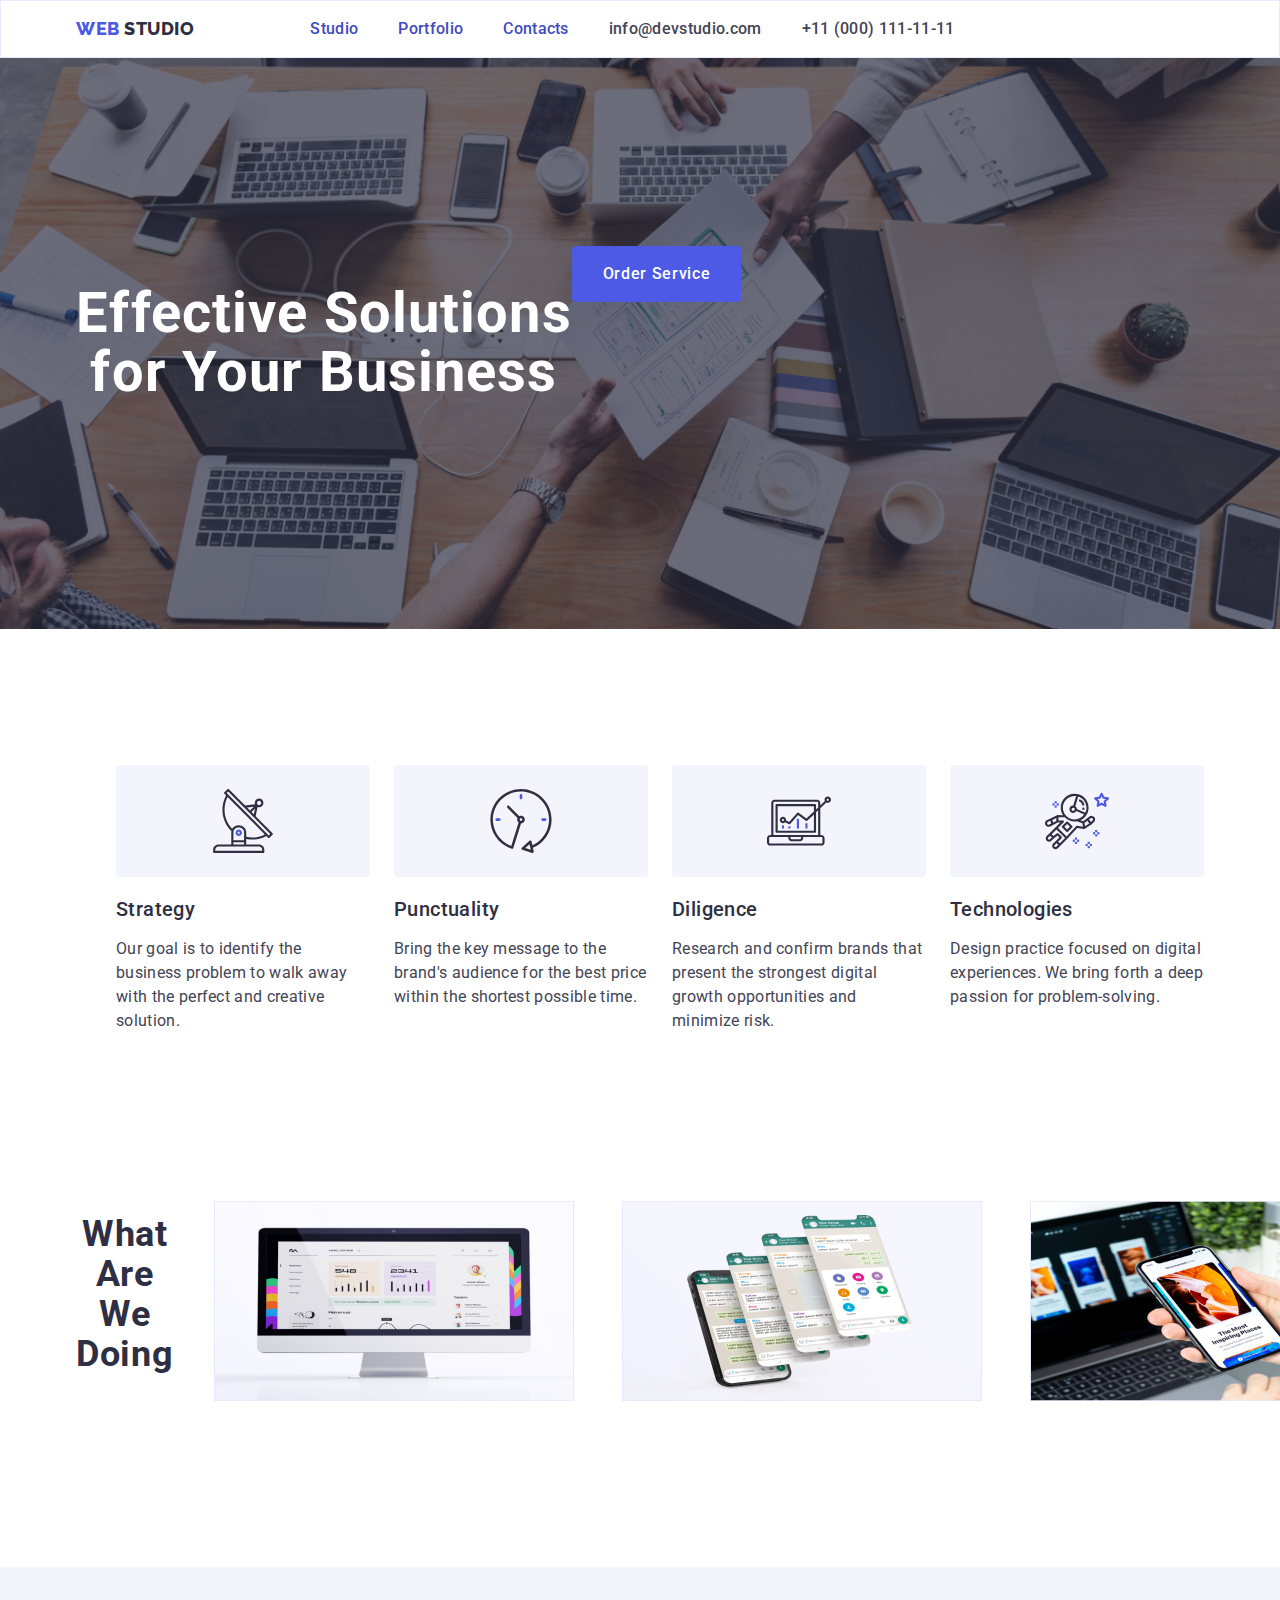
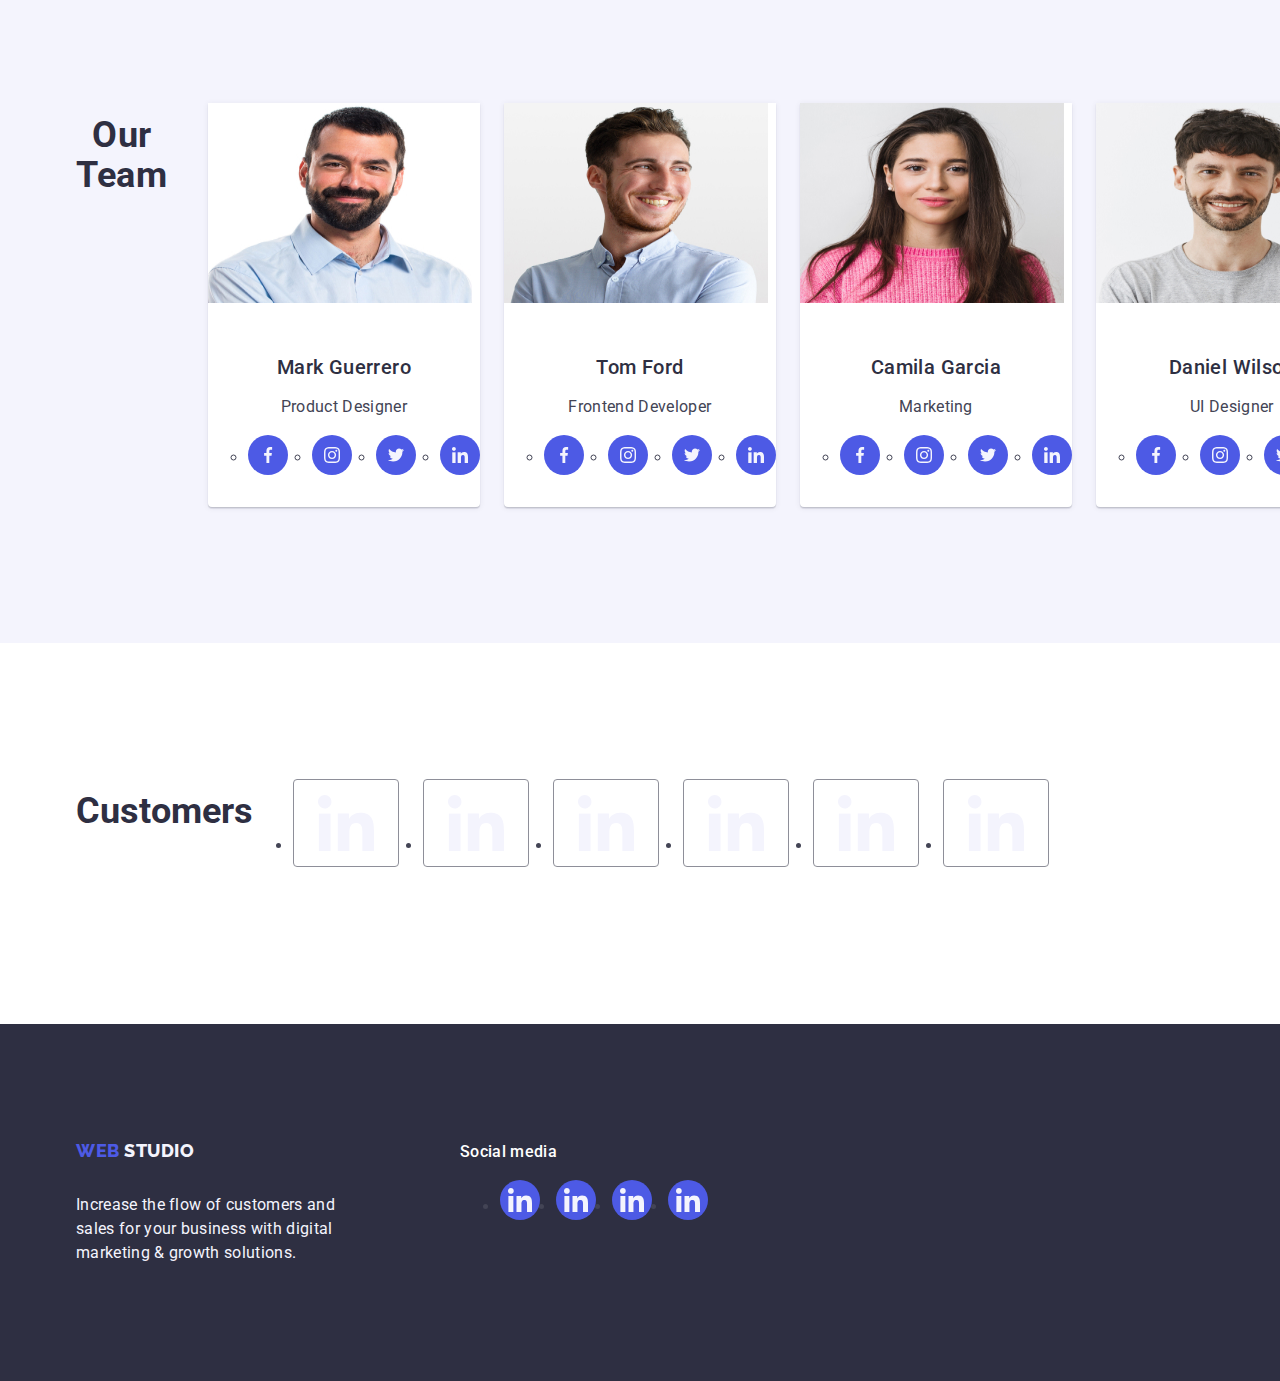
<file: index.html>
<!DOCTYPE html>
<html lang="en">
<head>
    <meta charset="UTF-8">
    <meta name="viewport" content="width=device-width, initial-scale=1.0">
    <link rel="preconnect" href="https://fonts.googleapis.com">
    <link rel="preconnect" href="https://fonts.gstatic.com" crossorigin>
    <link href="https://fonts.googleapis.com/css2?family=Raleway:ital,wght@0,100..900;1,100..900&family=Roboto:ital,wght@0,100;0,300;0,400;0,500;0,700;0,900;1,100;1,300;1,400;1,500;1,700;1,900&display=swap" rel="stylesheet">
    <link
      rel="stylesheet"
      href="https://cdnjs.cloudflare.com/ajax/libs/modern-normalize/2.0.0/modern-normalize.min.css"
    />
    <link rel="stylesheet" href="./css/styles.css">
    <title>Document</title>
</head>
<body>
    <header class="header-styles">
        <div class="container">
            <nav class="nav-container">
                <a href="./index.html" class="nav-logo link logo">
                    Web
                    <span class="span-style">
                        Studio
                    </span>
                </a>
                <ul class="list nav-list">
                    <li class="nav-link-one link">
                        <a href="./index.html" class="link link-one">Studio</a>
                    </li>
                    <li class="nav-link-one link">
                        <a href="./portfolio.html" class="link link-one">Portfolio</a>
                    </li>
                    <li class="nav-link-one link">
                        <a href="" class="link link-one">Contacts</a>
                    </li>
                </ul>
            </nav>
            <address class="address">
                <ul class="list address-list">
                    <li class="nav-link-one link">
                        <a href="mailto:info@devstudio.com" class="link link-add">info@devstudio.com</a>
                    </li>
                    <li class="nav-link-one link">
                        <a href="tel:+110001111111" class="link link-add">+11 (000) 111-11-11</a>
                    </li>
                </ul>
            </address>
        </div>
    </header>
    <main>
        <section class="section-one">
            <div class="container">
                <h1 class="section-header">Effective Solutions for Your Business</h1>
                <button type="button" class="header-btn" data-modal-open>Order Service</button>
            </div>
        </section>
        <section class="section-two">
            <div class="container">
                <h2 hidden class="visually-hidden">Vision</h2>
                <ul class="list section-two-list">
                    <li class="list-item">
                        <div class="list-item-images">
                            <svg height="64" width="64">
                                <use href="./images/icons.svg#antenna" />
                            </svg>
                        </div>
                        <h3 class="heading-list">Strategy</h3>
                        <p class="p-list-item">
                            Our goal is to identify the business problem to walk away with the perfect and creative solution.
                        </p>
                    </li>
                    <li class="list-item">
                        <div class="list-item-images">
                            <svg height="64" width="64">
                                <use href="./images/icons.svg#clock" />
                            </svg>
                        </div>
                        <h3 class="heading-list">Punctuality</h3>
                        <p class="p-list-item">
                            Bring the key message to the brand's audience for the best price within the shortest possible time.
                        </p>
                    </li>
                    <li class="list-item">
                        <div class="list-item-images">
                            <svg height="64" width="64">
                                <use href="./images/icons.svg#graph" />
                            </svg>
                        </div>
                        <h3 class="heading-list">Diligence</h3>
                        <p class="p-list-item">
                            Research and confirm brands that present the strongest digital growth opportunities and minimize risk.
                        </p>
                    </li>
                    <li class="list-item">
                        <div class="list-item-images">
                            <svg height="64" width="64">
                                <use href="./images/icons.svg#astro" />
                            </svg>
                        </div>
                        <h3 class="heading-list">Technologies</h3>
                        <p class="p-list-item">
                            Design practice focused on digital experiences. We bring forth a deep passion for problem-solving.
                        </p>
                    </li>
                </ul>
            </div>
        </section>
        <section class="section-three">
            <div class="container">
                <h2 class="section-header-three">What are we doing</h2>
                <ul class="list section-three-list">
                    <li class="section-three-list-item">
                        <img src="./images/img-act1.jpg" width="360" height="200" alt="activity-1">
                    </li>
                    <li class="section-three-list-item">
                        <img src="./images/img-act2.jpg" width="360" height="200" alt="activity-2">
                    </li>
                    <li class="section-three-list-item">
                        <img src="./images/img-act3.jpg" width="360" height="200" alt="activity-3">
                    </li>
                </ul>
            </div>
        </section>
        <section class="section-four">
            <div class="container">
                <h2 class="section-header-four">Our Team</h2>
                <ul class="list section-four-list">
                    <li class="section-four-list-item">
                        <img src="./images/img-person1.jpg" width="264" height="200" alt="person-1">
                        <div class="card-container">
                            <h3 class="heading-list-four">Mark Guerrero</h3>
                            <p class="p-list-item-four">
                                Product Designer
                            </p>
                            <ul class="card-soc-med-list">
                                <li class="card-soc-med-item">
                                    <a href="https://www.facebook.com/" class="card-soc-med-link">
                                        <svg class="soc-med-icon" height="16" width="16">
                                            <use href="./images/icons.svg#facebook" />
                                        </svg>
                                    </a>
                                </li>
                                <li class="card-soc-med-item">
                                    <a href="https://www.instagram.com/" class="card-soc-med-link">
                                        <svg class="soc-med-icon" height="16" width="16">
                                            <use href="./images/icons.svg#instagram" />
                                        </svg>
                                    </a>
                                </li>
                                <li class="card-soc-med-item">
                                    <a href="https://www.twitter.com/" class="card-soc-med-link">
                                        <svg class="soc-med-icon" height="16" width="16">
                                            <use href="./images/icons.svg#twitter" />
                                        </svg>
                                    </a>
                                </li>
                                <li class="card-soc-med-item">
                                    <a href="https://www.linkedin.com/" class="card-soc-med-link">
                                        <svg class="soc-med-icon" height="16" width="16">
                                            <use href="./images/icons.svg#linkedin" />
                                        </svg>
                                    </a>
                                </li>
                            </ul>
                        </div>
                    </li>
                    <li class="section-four-list-item">
                        <img src="./images/img-person2.jpg" width="264" height="200" alt="person-2">
                        <div class="card-container">
                            <h3 class="heading-list-four">Tom Ford</h3>
                            <p class="p-list-item-four">
                               Frontend Developer 
                            </p>
                            <ul class="card-soc-med-list">
                                <li class="card-soc-med-item">
                                    <a href="https://www.facebook.com/" class="card-soc-med-link">
                                        <svg class="soc-med-icon" height="16" width="16">
                                            <use href="./images/icons.svg#facebook" />
                                        </svg>
                                    </a>
                                </li>
                                <li class="card-soc-med-item">
                                    <a href="https://www.instagram.com/" class="card-soc-med-link">
                                        <svg class="soc-med-icon" height="16" width="16">
                                            <use href="./images/icons.svg#instagram" />
                                        </svg>
                                    </a>
                                </li>
                                <li class="card-soc-med-item">
                                    <a href="https://www.twitter.com/" class="card-soc-med-link">
                                        <svg class="soc-med-icon" height="16" width="16">
                                            <use href="./images/icons.svg#twitter" />
                                        </svg>
                                    </a>
                                </li>
                                <li class="card-soc-med-item">
                                    <a href="https://www.linkedin.com/" class="card-soc-med-link">
                                        <svg class="soc-med-icon" height="16" width="16">
                                            <use href="./images/icons.svg#linkedin" />
                                        </svg>
                                    </a>
                                </li>
                            </ul>
                        </div>
                    </li>
                    <li class="section-four-list-item">
                        <img src="./images/img-person3.jpg" width="264" height="200" alt="person-3">
                        <div class="card-container">
                            <h3 class="heading-list-four">Camila Garcia</h3>
                            <p class="p-list-item-four">
                                Marketing
                            </p>
                            <ul class="card-soc-med-list">
                                <li class="card-soc-med-item">
                                    <a href="https://www.facebook.com/" class="card-soc-med-link">
                                        <svg class="soc-med-icon" height="16" width="16">
                                            <use href="./images/icons.svg#facebook" />
                                        </svg>
                                    </a>
                                </li>
                                <li class="card-soc-med-item">
                                    <a href="https://www.instagram.com/" class="card-soc-med-link">
                                        <svg class="soc-med-icon" height="16" width="16">
                                            <use href="./images/icons.svg#instagram" />
                                        </svg>
                                    </a>
                                </li>
                                <li class="card-soc-med-item">
                                    <a href="https://www.twitter.com/" class="card-soc-med-link">
                                        <svg class="soc-med-icon" height="16" width="16">
                                            <use href="./images/icons.svg#twitter" />
                                        </svg>
                                    </a>
                                </li>
                                <li class="card-soc-med-item">
                                    <a href="https://www.linkedin.com/" class="card-soc-med-link">
                                        <svg class="soc-med-icon" height="16" width="16">
                                            <use href="./images/icons.svg#linkedin" />
                                        </svg>
                                    </a>
                                </li>
                            </ul>
                        </div>
                    </li>
                    <li class="section-four-list-item">
                        <img src="./images/img-person4.jpg" width="264" height="200" alt="person-4">
                        <div class="card-container">
                            <h3 class="heading-list-four">Daniel Wilson</h3>
                            <p class="p-list-item-four">
                                UI Designer
                            </p>
                            <ul class="card-soc-med-list">
                                <li class="card-soc-med-item">
                                    <a href="https://www.facebook.com/" class="card-soc-med-link">
                                        <svg class="soc-med-icon" height="16" width="16">
                                            <use href="./images/icons.svg#facebook" />
                                        </svg>
                                    </a>
                                </li>
                                <li class="card-soc-med-item">
                                    <a href="https://www.instagram.com/" class="card-soc-med-link">
                                        <svg class="soc-med-icon" height="16" width="16">
                                            <use href="./images/icons.svg#instagram" />
                                        </svg>
                                    </a>
                                </li>
                                <li class="card-soc-med-item">
                                    <a href="https://www.twitter.com/" class="card-soc-med-link">
                                        <svg class="soc-med-icon" height="16" width="16">
                                            <use href="./images/icons.svg#twitter" />
                                        </svg>
                                    </a>
                                </li>
                                <li class="card-soc-med-item">
                                    <a href="https://www.linkedin.com/" class="card-soc-med-link">
                                        <svg class="soc-med-icon" height="16" width="16">
                                            <use href="./images/icons.svg#linkedin" />
                                        </svg>
                                    </a>
                                </li>
                            </ul>
                        </div>
                    </li>
                </ul>
            </div>
        </section>
        <section class="section-five">
            <div class="container section-five-container">
                <h2 class="section-five-heading">Customers</h2>
                <ul class="section-five-list">
                    <li class="section-five-list-item">
                        <a href="https://www.twitter.com/" class="section-five-link">
                            <svg class="customer-icon" width="104" height="56">
                                <use href="./images/icons.svg#linkedin" />
                            </svg>
                        </a>
                    </li>
                    <li class="section-five-list-item">
                        <a href="https://www.twitter.com/" class="section-five-link">
                            <svg class="customer-icon" width="104" height="56">
                                <use href="./images/icons.svg#linkedin" />
                            </svg>
                        </a>
                    </li>
                    <li class="section-five-list-item">
                        <a href="https://www.twitter.com/" class="section-five-link">
                            <svg class="customer-icon" width="104" height="56">
                                <use href="./images/icons.svg#linkedin" />
                            </svg>
                        </a>
                    </li>
                    <li class="section-five-list-item">
                        <a href="https://www.twitter.com/" class="section-five-link">
                            <svg class="customer-icon" width="104" height="56">
                                <use href="./images/icons.svg#linkedin" />
                            </svg>
                        </a>
                    </li>
                    <li class="section-five-list-item">
                        <a href="https://www.twitter.com/" class="section-five-link">
                            <svg class="customer-icon" width="104" height="56">
                                <use href="./images/icons.svg#linkedin" />
                            </svg>
                        </a>
                    </li>
                    <li class="section-five-list-item">
                        <a href="https://www.twitter.com/" class="section-five-link">
                            <svg class="customer-icon" width="104" height="56">
                                <use href="./images/icons.svg#linkedin" />
                            </svg>
                        </a>
                    </li>
                </ul>
            </div>
        </section>  
    </main>
    <footer class="index-footer">
        <div class="container footer-container">
            <div class="footer-text-container">
                <a href="./index.html" class="nav-logo link footer-link" id="footer-link">
                    Web
                    <span class="span-style footer-span-style">
                        Studio
                    </span>
                </a>
                <p class="footer-text">
                    Increase the flow of customers and sales for your business with digital marketing & growth solutions.
                </p>
            </div>
            <div class="footer-soc-med">
                <p class="footer-soc-med-text">Social media</p>
                <ul class="footer-soc-med-list">
                    <li class="footer-soc-med-list-item">
                        <a href="https://www.twitter.com/" class="footer-soc-med-list-item-link">
                            <svg class="footer-soc-med-icon" width="24" height="24">
                                <use href="./images/icons.svg#linkedin" />
                            </svg>
                        </a>
                    </li>
                    <li class="footer-soc-med-list-item">
                        <a href="https://www.twitter.com/" class="footer-soc-med-list-item-link">
                            <svg class="footer-soc-med-icon" width="24" height="24">
                                <use href="./images/icons.svg#linkedin" />
                            </svg>
                        </a>
                    </li>
                    <li class="footer-soc-med-list-item">
                        <a href="https://www.twitter.com/" class="footer-soc-med-list-item-link">
                            <svg class="footer-soc-med-icon" width="24" height="24">
                                <use href="./images/icons.svg#linkedin" />
                            </svg>
                        </a>
                    </li>
                    <li class="footer-soc-med-list-item">
                        <a href="https://www.twitter.com/" class="footer-soc-med-list-item-link">
                            <svg class="footer-soc-med-icon" width="24" height="24">
                                <use href="./images/icons.svg#linkedin" />
                            </svg>
                        </a>
                    </li>
                </ul>
            </div>
        </div>
    </footer>
    <div class="modal-container is-hidden" data-modal>
        <div class="modal">
            <button type="button" data-modal-close class="modal-button">
                <svg class="modal-icon" width="8" height="8">
                    <use class="modal-icon-close" href="./images/icons.svg#linkedin" />
                </svg>
            </button>
        </div>
    </div>
    <script src="./js/modal.js"></script>
</body>
</html>
</file>
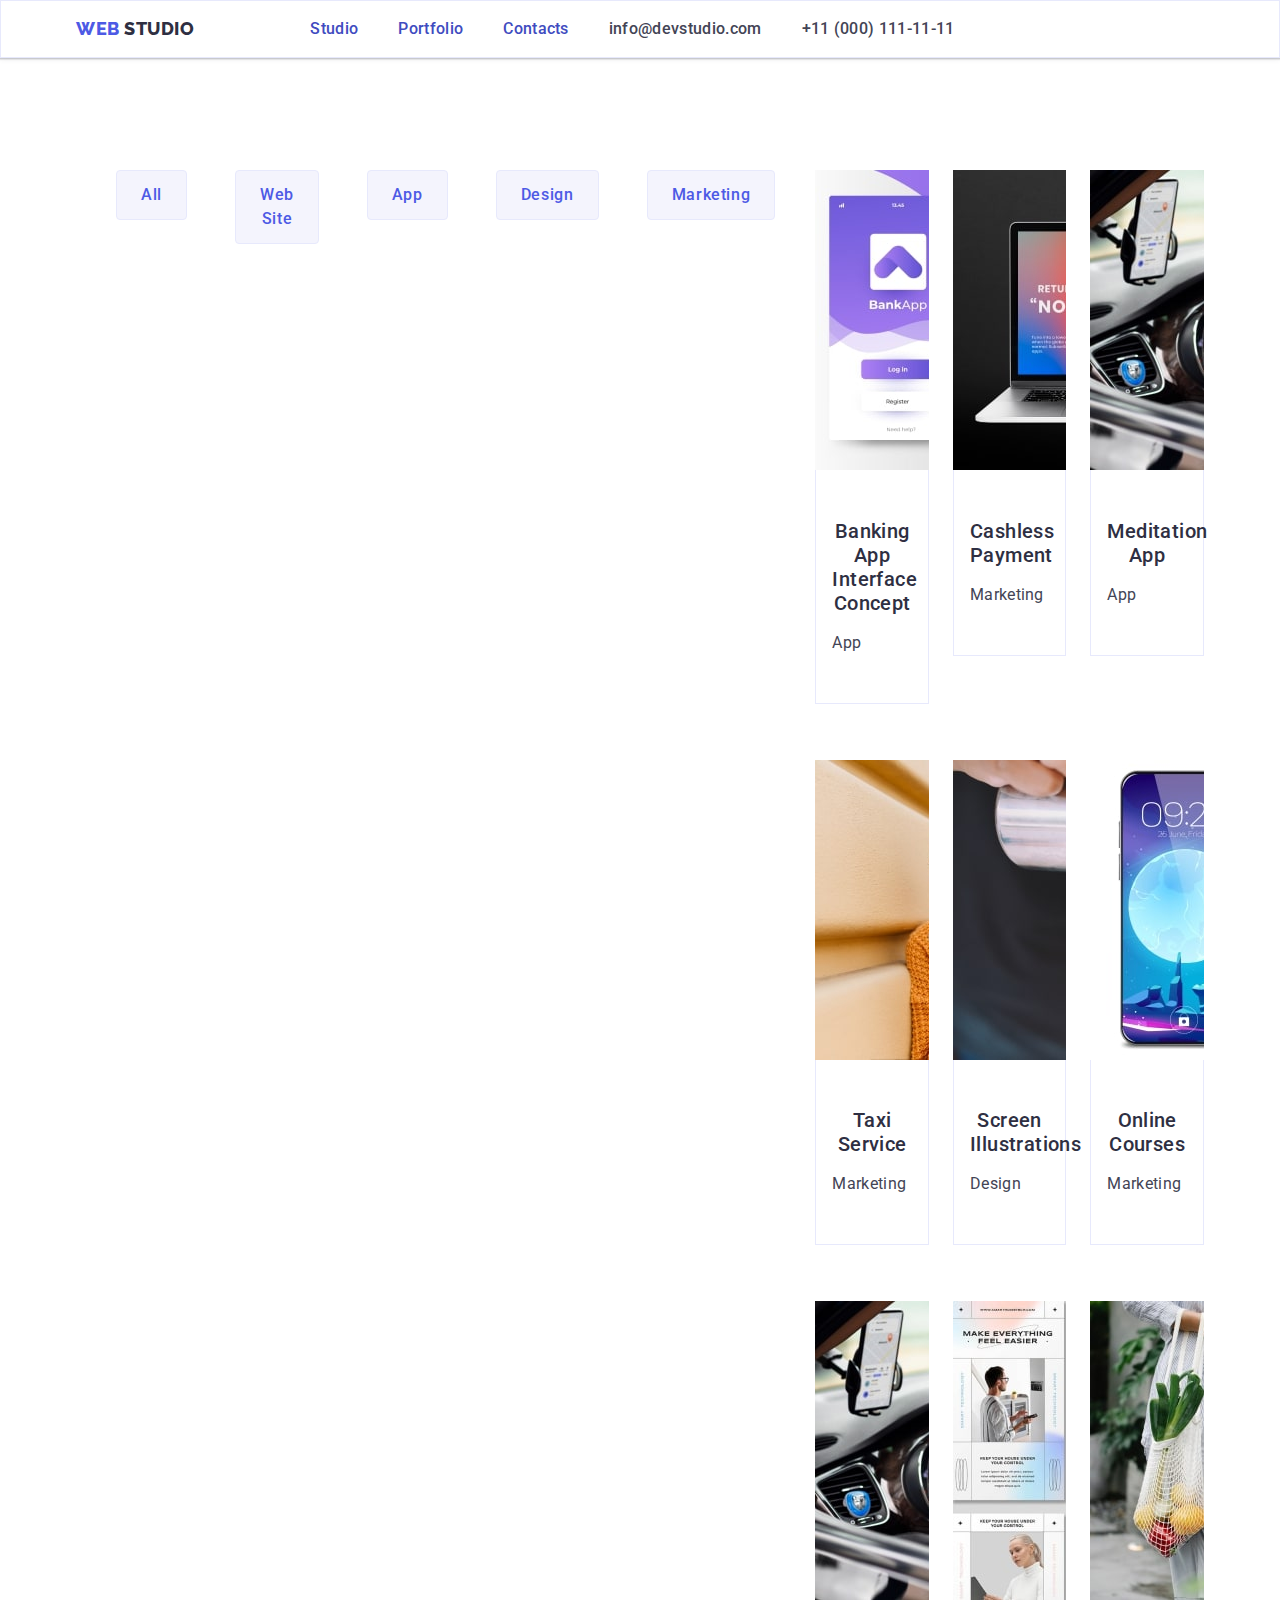
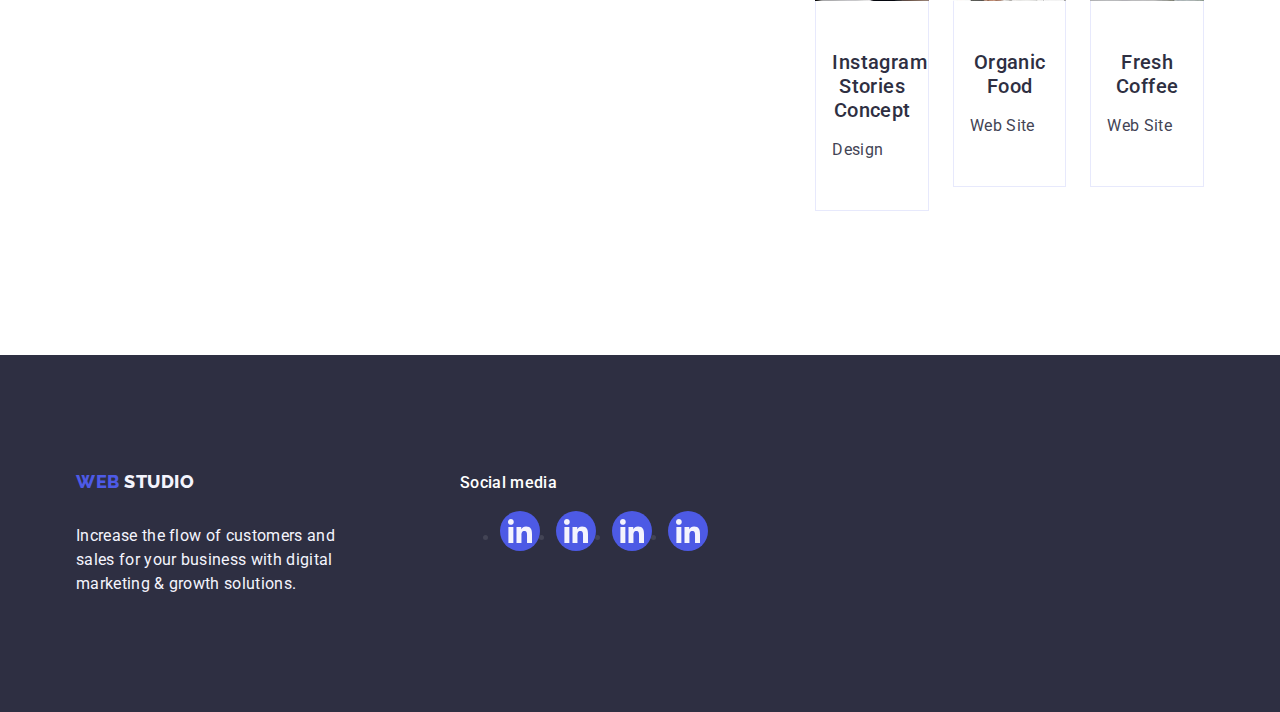
<file: portfolio.html>
<!DOCTYPE html>
<html lang="en">
<head>
    <meta charset="UTF-8">
    <meta name="viewport" content="width=device-width, initial-scale=1.0">

    <link rel="preconnect" href="https://fonts.googleapis.com">
    <link rel="preconnect" href="https://fonts.gstatic.com" crossorigin>
    <link href="https://fonts.googleapis.com/css2?family=Raleway:ital,wght@0,100..900;1,100..900&family=Roboto:ital,wght@0,100;0,300;0,400;0,500;0,700;0,900;1,100;1,300;1,400;1,500;1,700;1,900&display=swap" rel="stylesheet">
    <link
      rel="stylesheet"
      href="https://cdnjs.cloudflare.com/ajax/libs/modern-normalize/2.0.0/modern-normalize.min.css"
    />
    <link rel="stylesheet" href="./css/styles.css">
    <title>Document</title>
</head>
<body>
    <header class="header-styles">
        <div class="container">
            <nav class="nav-container">
                <a href="./index.html" class="nav-logo link logo">
                    Web
                    <span class="span-style">
                        Studio
                    </span>
                </a>
                <ul class="list nav-list">
                    <li class="nav-link-one link">
                        <a href="./index.html" class="link link-one">Studio</a>
                    </li>
                    <li class="nav-link-one link">
                        <a href="./portfolio.html" class="link link-one">Portfolio</a>
                    </li>
                    <li class="nav-link-one link">
                        <a href="" class="link link-one">Contacts</a>
                    </li>
                </ul>
            </nav>
            <address class="address">
                <ul class="list address-list">
                    <li class="nav-link-one link">
                        <a href="mailto:info@devstudio.com" class="link link-add">info@devstudio.com</a>
                    </li>
                    <li class="nav-link-one link">
                        <a href="tel:+110001111111" class="link link-add">+11 (000) 111-11-11</a>
                    </li>
                </ul>
            </address>
        </div>
    </header>
    <main>
        <section class="section-portfolio">
            <div class="container">
                <h1 hidden class="visually-hidden">Effective Solutions for Your Business</h1>
                <ul class="list section-portfolio-list">
                    <li>
                       <button type="button" class="portfolio-list-btn">All</button> 
                    </li>
                    <li>
                        <button type="button" class="portfolio-list-btn">Web Site</button> 
                     </li>
                     <li>
                        <button type="button" class="portfolio-list-btn">App</button> 
                     </li>
                     <li>
                        <button type="button" class="portfolio-list-btn">Design</button> 
                     </li>
                     <li>
                        <button type="button" class="portfolio-list-btn">Marketing</button> 
                     </li>
                </ul>
                <ul class="list section-portfolio-list-cards">
                    <li class="section-portfolio-list-card">
                        <a href="#" class="link portfolio-link-lists">
                            <div class="portfolio-link-img-container">
                                <img src="./images/img.jpg" alt="img-0" width="360">
                                <p class="portfolio-link-img-container-p">
                                    14 Stylish and User-Friendly App Design Concepts · Task Manager App · Calorie Tracker App · Exotic Fruit Ecommerce App · Cloud Storage App
                                </p>
                            </div>
                            <div class="section-portfolio-list-card-container">
                                <h2 class="heading-list-four portfolio-link-lists-headingtwo">
                                    Banking App Interface Concept
                                </h2>
                                <p class="portfolio-link-lists-p">
                                    App
                                </p>
                            </div>
                        </a>
                     </li>
                     <li class="section-portfolio-list-card">
                        <a href="#" class="link portfolio-link-lists">
                            <div class="portfolio-link-img-container">
                                <img src="./images/img1.jpg" alt="img-1" width="360">
                                <p class="portfolio-link-img-container-p">
                                    14 Stylish and User-Friendly App Design Concepts · Task Manager App · Calorie Tracker App · Exotic Fruit Ecommerce App · Cloud Storage App
                                </p>
                            </div>
                            <div class="section-portfolio-list-card-container">
                                <h2 class="heading-list-four portfolio-link-lists-headingtwo">
                                    Cashless Payment
                                </h2>
                                <p class="portfolio-link-lists-p">
                                    Marketing
                                </p>
                            </div>
                        </a>
                     </li>
                     <li class="section-portfolio-list-card">
                        <a href="#" class="link portfolio-link-lists">
                            <div class="portfolio-link-img-container">
                                <img src="./images/img2.jpg" alt="img-2" width="360">
                                <p class="portfolio-link-img-container-p">
                                    14 Stylish and User-Friendly App Design Concepts · Task Manager App · Calorie Tracker App · Exotic Fruit Ecommerce App · Cloud Storage App
                                </p>
                            </div>
                            <div class="section-portfolio-list-card-container">
                                <h2 class="heading-list-four portfolio-link-lists-headingtwo">
                                    Meditation App
                                </h2>
                                <p class="portfolio-link-lists-p">
                                    App
                                </p>
                            </div>
                        </a>
                     </li>
                     <li class="section-portfolio-list-card">
                        <a href="#" class="link portfolio-link-lists">
                            <div class="portfolio-link-img-container">
                                <img src="./images/img3.jpg" alt="img-3" width="360">
                                <p class="portfolio-link-img-container-p">
                                    14 Stylish and User-Friendly App Design Concepts · Task Manager App · Calorie Tracker App · Exotic Fruit Ecommerce App · Cloud Storage App
                                </p>
                            </div>
                            <div class="section-portfolio-list-card-container">
                                <h2 class="heading-list-four portfolio-link-lists-headingtwo">
                                    Taxi Service
                                </h2>
                                <p class="portfolio-link-lists-p">
                                    Marketing
                                </p>
                            </div>
                        </a>
                     </li>
                     <li class="section-portfolio-list-card">
                        <a href="#" class="link portfolio-link-lists">
                            <div class="portfolio-link-img-container">
                                <img src="./images/img4.jpg" alt="img-4" width="360">
                                <p class="portfolio-link-img-container-p">
                                    14 Stylish and User-Friendly App Design Concepts · Task Manager App · Calorie Tracker App · Exotic Fruit Ecommerce App · Cloud Storage App
                                </p>
                            </div>
                            <div class="section-portfolio-list-card-container">
                                <h2 class="heading-list-four portfolio-link-lists-headingtwo">
                                    Screen Illustrations
                                </h2>
                                <p class="portfolio-link-lists-p">
                                    Design
                                </p>
                            </div>
                        </a>
                     </li>
                     <li class="section-portfolio-list-card">
                        <a href="#" class="link portfolio-link-lists">
                            <div class="portfolio-link-img-container">
                                <img src="./images/img5.jpg" alt="img-5" width="360">
                                <p class="portfolio-link-img-container-p">
                                    14 Stylish and User-Friendly App Design Concepts · Task Manager App · Calorie Tracker App · Exotic Fruit Ecommerce App · Cloud Storage App
                                </p>
                            </div>
                            <div class="section-portfolio-list-card-container">
                                <h2 class="heading-list-four portfolio-link-lists-headingtwo">
                                    Online Courses
                                </h2>
                                <p class="portfolio-link-lists-p">
                                    Marketing
                                </p>
                            </div>
                        </a>
                     </li>
                     <li class="section-portfolio-list-card">
                        <a href="#" class="link portfolio-link-lists">
                            <div class="portfolio-link-img-container">
                                <img src="./images/img6.jpg" alt="img-6" width="360">
                                <p class="portfolio-link-img-container-p">
                                    14 Stylish and User-Friendly App Design Concepts · Task Manager App · Calorie Tracker App · Exotic Fruit Ecommerce App · Cloud Storage App
                                </p>
                            </div>
                            <div class="section-portfolio-list-card-container">
                                <h2 class="heading-list-four portfolio-link-lists-headingtwo">
                                    Instagram Stories Concept
                                </h2>
                                <p class="portfolio-link-lists-p">
                                    Design
                                </p>
                            </div>
                        </a>
                     </li>
                     <li class="section-portfolio-list-card">
                        <a href="#" class="link portfolio-link-lists">
                            <div class="portfolio-link-img-container">
                                <img src="./images/img7.jpg" alt="img-7" width="360">
                                <p class="portfolio-link-img-container-p">
                                    14 Stylish and User-Friendly App Design Concepts · Task Manager App · Calorie Tracker App · Exotic Fruit Ecommerce App · Cloud Storage App
                                </p>
                            </div>
                            <div class="section-portfolio-list-card-container">
                                <h2 class="heading-list-four portfolio-link-lists-headingtwo">
                                    Organic Food
                                </h2>
                                <p class="portfolio-link-lists-p">
                                    Web Site
                                </p>
                            </div>
                        </a>
                     </li>
                     <li class="section-portfolio-list-card">
                        <a href="#" class="link portfolio-link-lists">
                            <div class="portfolio-link-img-container">
                                <img src="./images/img8.jpg" alt="img-8" width="360">
                                <p class="portfolio-link-img-container-p">
                                    14 Stylish and User-Friendly App Design Concepts · Task Manager App · Calorie Tracker App · Exotic Fruit Ecommerce App · Cloud Storage App
                                </p>
                            </div>
                            <div class="section-portfolio-list-card-container">
                                <h2 class="heading-list-four portfolio-link-lists-headingtwo">
                                    Fresh Coffee
                                </h2>
                                <p class="portfolio-link-lists-p">
                                    Web Site
                                </p>
                            </div>
                        </a>
                     </li>
                </ul>
            </div>
        </section>
    </main>
    <footer class="index-footer">
        <div class="container footer-container">
            <div class="footer-text-container">
                <a href="./index.html" class="nav-logo link footer-link" id="footer-link">
                    Web
                    <span class="span-style footer-span-style">
                        Studio
                    </span>
                </a>
                <p class="footer-text">
                    Increase the flow of customers and sales for your business with digital marketing & growth solutions.
                </p>
            </div>
            <div class="footer-soc-med">
                <p class="footer-soc-med-text">Social media</p>
                <ul class="footer-soc-med-list">
                    <li class="footer-soc-med-list-item">
                        <a href="https://www.twitter.com/" class="footer-soc-med-list-item-link">
                            <svg class="footer-soc-med-icon" width="24" height="24">
                                <use href="./images/icons.svg#linkedin" />
                            </svg>
                        </a>
                    </li>
                    <li class="footer-soc-med-list-item">
                        <a href="https://www.twitter.com/" class="footer-soc-med-list-item-link">
                            <svg class="footer-soc-med-icon" width="24" height="24">
                                <use href="./images/icons.svg#linkedin" />
                            </svg>
                        </a>
                    </li>
                    <li class="footer-soc-med-list-item">
                        <a href="https://www.twitter.com/" class="footer-soc-med-list-item-link">
                            <svg class="footer-soc-med-icon" width="24" height="24">
                                <use href="./images/icons.svg#linkedin" />
                            </svg>
                        </a>
                    </li>
                    <li class="footer-soc-med-list-item">
                        <a href="https://www.twitter.com/" class="footer-soc-med-list-item-link">
                            <svg class="footer-soc-med-icon" width="24" height="24">
                                <use href="./images/icons.svg#linkedin" />
                            </svg>
                        </a>
                    </li>
                </ul>
            </div>
        </div>
    </footer>
</body>
</html>
</file>
<file: css/styles.css>
:root {
    --logo: #4d5ae5;
    --spanLogo: #2e2f42;
    --link: #2e2f42;
    --hovercolor: #404bbf;
    --addressLink: #434455;
    --sectionColor: #2e2f42;
    --footerText: #F4F4FD;
    --portfolioListBtn: #4d5ae5;
    --sectionFiveLink: #8e8f99;
    --socmedfooter: #FFFFFF;
}

body {
    font-family: "Roboto", sans-serif;
    color: #434455;
    background-color: #FFFFFF;
}
img {
    display: block;
    /* Other styling properties for images, if needed */
  }

.header-styles {
    box-shadow: 0px 2px 1px rgba(46, 47, 66, 0.08), 0px 1px 1px rgba(46, 47, 66, 0.16), 0px 1px 6px rgba(46, 47, 66, 0.08);
}
.nav-logo {
    font-family: 'Raleway', sans-serif;
    font-size: 18px;
    font-weight: 800;
    line-height: 1.17;
    letter-spacing: .03em;
    text-transform: uppercase;
    color: var(--logo);
    text-decoration: none;
}

.logo {
    margin-right: 76px;
}

link {
    text-decoration: none;
    
}

.span-style {
    color: var(--spanLogo);
}


.list {
    list-style: none;
    
}

.nav-list {
    display: flex;
    gap: 40px;
}

.nav-link-one {
    font-family: 'Roboto', sans-serif;
    font-size: 16px;
    font-weight: 500;
    line-height: 1.5;
    letter-spacing: .02em;
    color: var(--spanLogo);
}

.link-one {
    text-decoration: none;
    color: var(--spanLogo);
    padding: 24px 0;
    text-decoration: none;
    position: relative;
    color: #404bbf;
    transition: color 250ms cubic-bezier(0.4, 0, 0.2, 1);
}

.link-one::after{
    content: '';
    position: absolute;
    left: 0;
    bottom:-1px;
    height: 4px;
    background-color: #404bbf;
    border-radius: 2px;

}

.link-one:hover {
    color: var(--hovercolor);
}

.link-one:focus {
    color: var(--hovercolor);
}

.link-add {
    text-decoration: none;
    color: var(--addressLink);
    transition: color 250ms cubic-bezier(0.4, 0, 0.2, 1);
}

.link-add:hover {
    color: var(--hovercolor);
}

.link-add:focus {
    color: var(--hovercolor);
}

.address {
    font-style: normal;

}
.address-list {
    display: flex;
    gap: 40px;
}

.section-one {
    background-color: var(--sectionColor);
    padding: 188px 0;
    background-image: linear-gradient(rgba(46, 47, 66, 0.7), rgba(46, 47, 66, 0.7)), url(../images/people-office.jpg);
    max-width: 1440px;
    background-repeat: no-repeat;
    background-position: center;
    background-size: cover;
}

.section-header {
    font-size:56px;
    line-height: 1.07;
    text-align: center;
    letter-spacing: .02em;
    color: #FFFFFF;
    max-width: 496px;
}

.header-btn {
    background-color: #4D5AE5 ;
    font-family: "Roboto", sans-serif;
    font-weight: 500;
    font-size: 16px;
    line-height: 1.5;
    letter-spacing: 0.04em;
    color: #FFFFFF;
    cursor: pointer;
    min-width: 169px;
    height: 56px;
    border: none;
    border-radius: 4px;
    transition: background-color 250ms cubic-bezier(0.4, 0, 0.2, 1);

}

.header-btn:hover {
    background-color: var(--hovercolor);
}
.header-btn:focus {
    background-color: var(--hovercolor);
}

.section-two {
    padding: 120px 0;
}


.list-item-images {
    display: flex;
    align-items: center;
    justify-content: center;
    height: 112px;
    border-radius: 4px;
    background-color: #f4f4fd;
    margin-bottom: 8px;
}

.visually-hidden {
    position: absolute;
    width: 1px;
    height: 1px;
    margin: -1px;
    border: 0;
    padding: 0;
    white-space: nowrap;
    clip-path: inset(100%);
    clip: rect(0 0 0 0);
    overflow: hidden;
  }

.heading-list {
    font-weight: 500;
    font-size: 20px;
    line-height: 1.2;
    letter-spacing: .02em;
    color: var(--sectionColor);
    margin-bottom: 8px;
}

.section-two-list {
    display: flex;
    gap: 24px;
    justify-content: center;
}

.list-item {
    width: calc((100% - 72px) / 4);
    appearance: margin-right 24px;
}

.list-item:last-child {
    margin-right: 0;
}

.p-list-item {
    line-height: 1.5;
    letter-spacing: .02em;
}

.section-three {
    padding-bottom: 120px;
}

.section-header-three {
    font-size: 36px;
    line-height: 1.11;
    text-align: center;
    letter-spacing: .02em;
    color: var(--sectionColor);
    text-transform: capitalize  ;
    margin-bottom: 72px;
}

.section-three-list {
    display:flex;
    gap: 24px;
}

.section-three-list-item {
    margin-right: 24px;
    flex-basis: calc((100% - 3 * 16px) / 3);
}

.section-three-list-item:last-child {
    margin-right: 0;
}

.section-four {
    background-color: #F4F4FD;
    padding: 120px 0;
}

.section-header-four {
    font-size: 36px;
    line-height: 1.11;
    text-align: center;
    letter-spacing: .02em;
    text-transform: capitalize  ;
    color: var(--sectionColor);
    margin-bottom: 72px;
}

.section-four-list {
    display:flex;
    gap: 24px;
}

.section-four-list-item {

    background-color: #FFFFFF;
    flex-basis: calc((100% - 72px) / 4);
    border-radius: 0px 0px 4px 4px;
    box-shadow: 0px 1px 6px rgba(46, 47, 66, 0.08), 0px 1px 1px rgba(46, 47, 66, 0.16), 0px 2px 1px rgba(46, 47, 66, 0.08);

}

.card-container {
    padding: 32px 0;
}

.card-soc-med-list {
    display: flex;
    justify-content: center;
    gap: 24px;
}

.card-soc-med-item {
    width: 40px;
    height: 40px;
}

.card-soc-med-link {
    width: 100%;
    height: 100%;
    background-color: #4d5ae5;
    border-radius: 50%;
    display: flex;
    align-items: center;
    justify-content: center;
    transition: background-color 250ms cubic-bezier(0.4, 0, 0.2, 1);
}

.card-soc-med-link:hover {
    background-color: #404bbf;
}

.card-soc-med-link:focus {
    background-color: #404bbf;
}

.soc-med-icon {
    fill: var(--footerText);
}

.heading-list-four {
    font-weight: 500;
    font-size: 20px;
    line-height: 1.2;
    letter-spacing: .02em;
    color: var(--sectionColor);
    text-align: center;
    margin-bottom: 8px;
}

.p-list-item-four {
    font-size: 16px;
    line-height: 1.5;
    letter-spacing: .02em;
    text-align: center;
}

.section-five {
    padding-top: 120px;
    padding-bottom: 120px;
}

.section-five-heading {
    font-size: 36px;
    line-height: 1.11;
    color: #2e2f42;
    margin-bottom: 72px;
}

.section-five-list {
    display: flex;
    gap: 24px;
}

.section-five-list-item {
    width: calc((100% - 120px) / 6);
    height: 88px;
}

.section-five-link {
    height: 100%;
    width: 100%;
    border: 1px solid #8e8f99;
    border-radius: 4px;
    display: flex;
    align-items: center;
    justify-content: center;
    color: var(--sectionFiveLink);
    transition: border-color 250ms cubic-bezier(0.4, 0, 0.2, 1), color 250ms cubic-bezier(0.4, 0, 0.2, 1);
}

.section-five-link:hover {
    color: #404bbf;
    border-color: #404bbf;
}

.section-five-link:focus {
    color: #404bbf;
    border-color: #404bbf;
}

.customer-icon {
    fill: currentColor;
}

.index-footer {
    background-color: var(--sectionColor);
    padding: 100px 0;
}

.footer-container {
    align-items: baseline;
}

.footer-text-container {
    margin-right: 120px;
}
.footer-soc-med-text {
    font-weight: 500;
    font-size: 16px;
    line-height: 1.5;
    letter-spacing: 0.02em;
    color: var(--socmedfooter);
    margin-bottom: 16px;
}

.footer-soc-med-list {
    display: flex;
    gap: 16px;
}

.footer-soc-med-list-item {
    height: 40px;
    width: 40px;
}

.footer-soc-med-list-item-link {
    height: 100%;
    width: 100%;
    background-color: var(--portfolioListBtn);
    border-radius: 50%;
    display: flex;
    align-items: center;
    justify-content: center;
    transition: background-color 250ms cubic-bezier(0.4, 0, 0.2, 1);
}

.footer-soc-med-list-item-link:hover {
    background-color: #31d0aa;
}

.footer-soc-med-list-item-link:focus {
    background-color: #31d0aa;
}

.footer-soc-med-icon {
    fill: var(--footerText);
}

.footer-link {
    display: inline-block !important;
    margin-bottom: 16px;
}
#footer-link {
    display: inline-block;
    margin-bottom: 16px;
}
.footer-text {
    color: var(--footerText);
    line-height: 1.5;
    letter-spacing: .02em;
    max-width: 264px;
}

.footer-span-style {
    color: var(--footerText);
}

.modal-container {
    position: fixed;
    top:0;
    left: 0;
    height: 100%;
    width: 100%;
    background-color: rgba(46, 47, 66, 0.4);
    transition: opacity 250ms cubic-bezier(0.4, 0, 0.2, 1), visibility 250ms cubic-bezier(0.4, 0, 0.2, 1);
}

.is-hidden {
    opacity: 0;
    visibility: hidden;
    pointer-events: none;
}

.modal {
    position: absolute;
    top: 50%;
    left: 50%;
    transform: translate(-50%, -50%) scale(1);
    min-height: 584px;
    background: #fcfcfc;
    box-shadow: 0px 1px 1px rgba(0, 0, 0, 0.14), 0px 1px 3px rgba(0, 0, 0, 0.12), 0px 2px 1px rgba(0, 0, 0, 0.2);
    border-radius: 4px;
    transition: transform 250ms cubic-bezier(0.4, 0, 0.2, 1);
    width: 40px;
}
.modal-button {
    position: absolute;
    top: 24px;
    right: 24px;
    width: 24px;
    height: 24px;
    border-radius: 50%;
    display: flex;
    align-items: center;
    justify-content: center;
    background-color: #e7e9fc;
    border: 1px solid rgba(0, 0, 0, 0.1);
    padding: 0;
    cursor: pointer;
    transition: background-color 250ms cubic-bezier(0.4, 0, 0.2, 1), border 250ms cubic-bezier(0.4, 0, 0.2, 1);
}

.modal-button:hover{
    background-color: #404bbf;
    border: none;
    fill: #ffffff;
}

.modal-button:focus{
    background-color: #404bbf;
    border: none;
    fill: #ffffff;
}

.modal-icon {
    transition: fill 250ms cubic-bezier(0.4, 0, 0.2, 1);
}

.modal-icon-close:hover {
    fill: #ffffff;
}

.modal-icon-close:focus {
    fill: #ffffff;
}


/* portfolio */

.section-portfolio {
    padding-top:96px;
    padding-bottom:120px;
}

.section-portfolio-list {
    display: flex;
    justify-content: center;
    gap:24px;
    margin-bottom: 72px;
}
.section-portfolio-list > li {
    margin-right: 24px;
}

.section-portfolio-list > li:last-child {
    margin-right: 0;
}

.section-portfolio-list-card {
    width: calc((100% - 48px) / 3);
}

.section-portfolio-list-card-container {
    padding: 32px 16px;
    border: 1px solid #e7e9fc;
    border-top: none;
    margin-bottom: 8px;
}

.portfolio-list-btn {
    font-family: "Roboto", sans-serif;
    font-weight: 500;
    font-size: 16px;
    line-height: 1.5;
    letter-spacing: .04em;
    color: var(--portfolioListBtn);
    cursor: pointer;
    background-color: var(--footerText);
    padding: 12px 24px;
    border: 1px solid #e7e9fc;
    border-radius: 4px;
    transition: color 250ms cubic-bezier(0.4, 0, 0.2, 1), background-color 250ms cubic-bezier(0.4, 0, 0.2, 1), border-color 250ms cubic-bezier(0.4, 0, 0.2, 1), box-shadow 250ms cubic-bezier(0.4, 0, 0.2, 1);
}

.portfolio-list-btn:hover {
    color: #FFFFFF;
    border: 1px solid transparent;
    background-color: var(--hovercolor);
    box-shadow: 0px 3px 1px rgba(0, 0, 0, 0.1), 0px 2px 1px rgba(0, 0, 0, 0.08), 0px 2px 2px rgba(0, 0, 0, 0.12);
}

.portfolio-list-btn:focus {
    color: #FFFFFF;
    border: 1px solid transparent;
    background-color: var(--hovercolor);
    box-shadow: 0px 3px 1px rgba(0, 0, 0, 0.1), 0px 2px 1px rgba(0, 0, 0, 0.08), 0px 2px 2px rgba(0, 0, 0, 0.12);
}

.section-portfolio-list-cards {
    display: flex;
    flex-wrap: wrap;
    gap: 24px;
    row-gap: 48px;
}


.portfolio-link-lists {
    text-decoration: none;
    display: block;
    transition: box-shadow 250ms cubic-bezier(0.4, 0, 0.2, 1);
}

.portfolio-link-lists:hover {
    box-shadow: 0px 1px 6px rgba(46, 47, 66, 0.08), 0px 1px 1px rgba(46, 47, 66, 0.16), 0px 2px 1px rgba(46, 47, 66, 0.08);
    transform: translateY(0%);
}

.portfolio-link-lists:focus {
    box-shadow: 0px 1px 6px rgba(46, 47, 66, 0.08), 0px 1px 1px rgba(46, 47, 66, 0.16), 0px 2px 1px rgba(46, 47, 66, 0.08);
    transform: translateY(0%);
}

.portfolio-link-lists-headingtwo {
    font-weight: 500;
    font-size: 20px;
    line-height: 1.2;
    letter-spacing: .02em;
    color: var(--sectionColor);
}

.portfolio-link-lists-p {
    font-size: 16px;
    line-height: 1.5;
    letter-spacing: .02em;
    color: var(--addressLink);
}

.portfolio-link-lists p:hover {
    transform: translateY(0%);
}

.portfolio-link-lists p:focus {
    transform: translateY(0%);
}

.portfolio-link-img-container {
    position: relative;
    overflow: hidden;
}

.portfolio-link-img-container-p {
    position: absolute;
    top: 0;
    font-size: 16px;
    line-height: 1.5;
    letter-spacing: 0.02em;
    color: var(--footerText);
    padding: 40px 32px;
    background-color: #4D5AE5;
    height: 100%;
    width: 100%;
    transform: translateY(100%);
    transition: transform 250ms cubic-bezier(0.4, 0, 0.2, 1);
}

/* hw3 */

.header-styles {
    border: 1px solid #e7e9fc;

}

.container {
    display: flex;
    width: 1158px;
    margin: 0 auto;
    padding: 0 15px;
}

.nav-container {
    display: flex;
    align-items: center;
}
</file>
